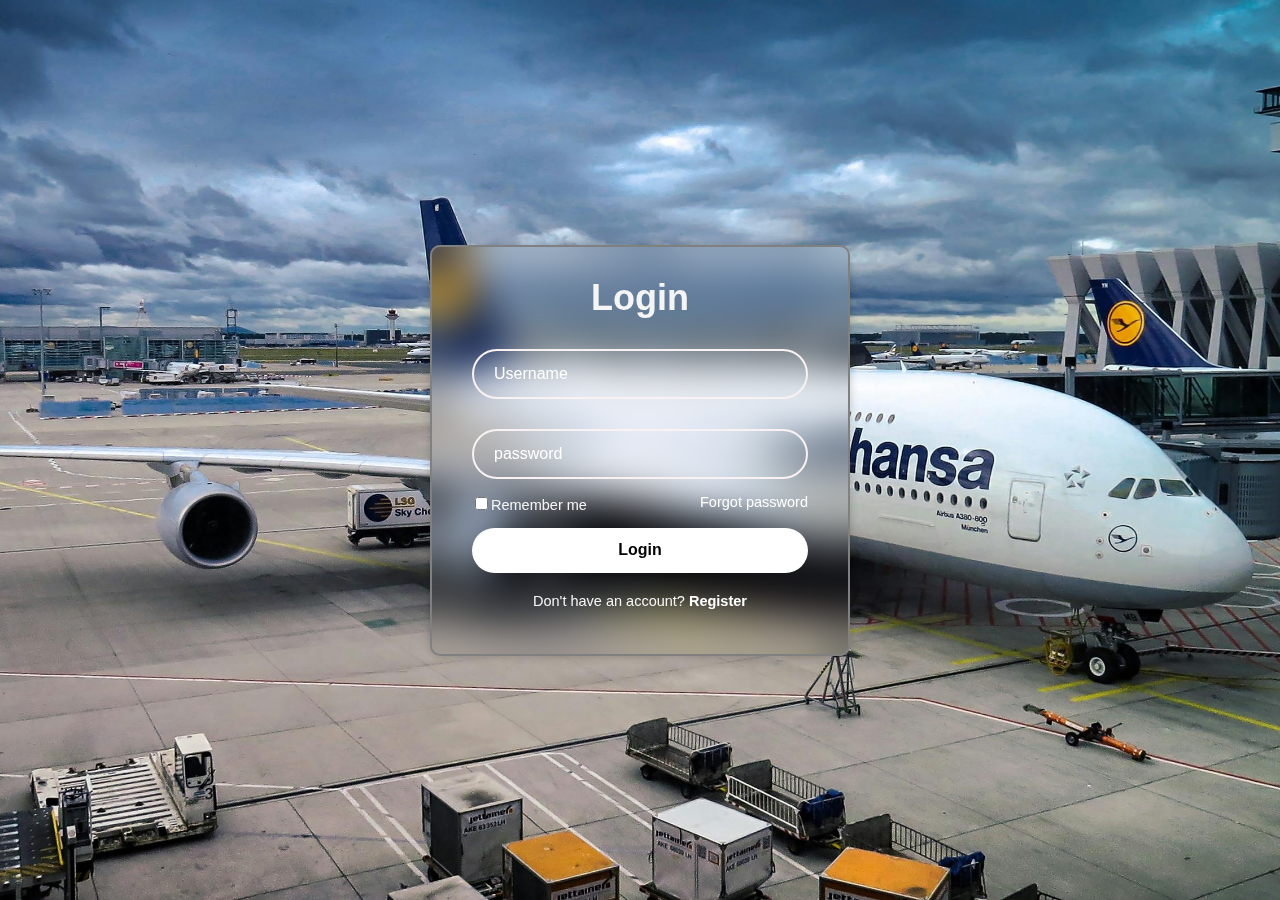
<file: Flight Booking Website/login.html>
<!DOCTYPE html>
<html lang="en">
<head>
    <meta charset="UTF-8">
    <meta name="viewport" content="width=device-width, initial-scale=1.0">
    <title>Login</title>
    <link rel="stylesheet" href="login.css">
    <link rel="stylesheet" href="https://cdnjs.cloudflare.com/ajax/libs/font-awesome/6.6.0/css/all.min.css">
</head>
<body>
    
<div class="wrapper">
    <form action="">
<h1>Login</h1>
<div class="input-box">
    <input type="text" placeholder="Username" required>
</div>

<div class="input-box">
    <input type="password" placeholder="password" required>
</div>

<div class="remember-forgot">
    <label for=""><input type="checkbox">Remember me</label>
    <a href="">Forgot password</a>
</div>
<button type="submit" class="btn"><a href="Index.html" style="color: black; text-decoration: none;">Login</a></button>

<div class="register-link">
    <p>Don't have an account? 
        <a href="">Register</a>
    </p>
</div>
    </form>
</div>
        
    
    </body>
    </html>
</file>
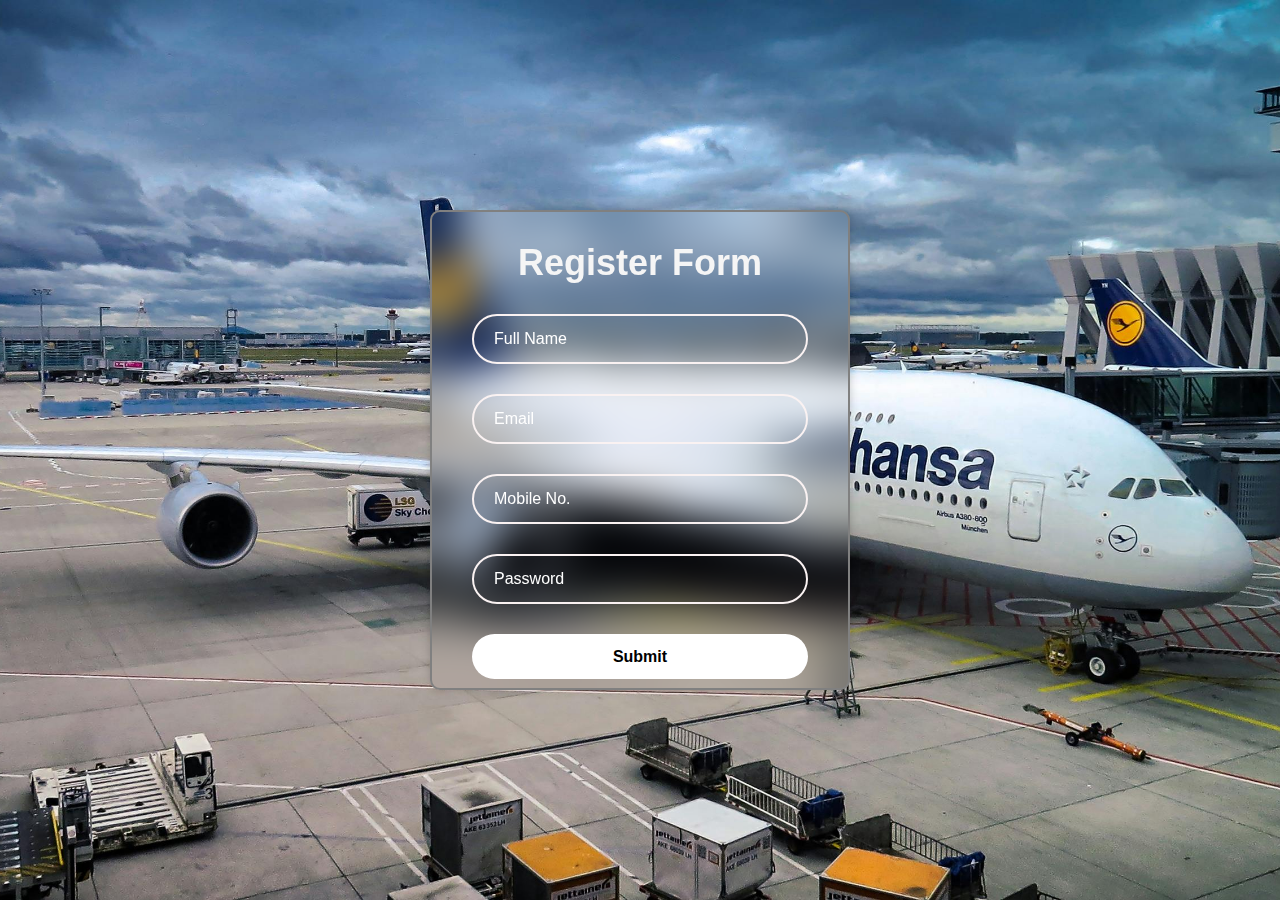
<file: Flight Booking Website/singn up.html>
<!DOCTYPE html>
<html lang="en">
<head>
    <meta charset="UTF-8">
    <meta name="viewport" content="width=device-width, initial-scale=1.0">
    <title>Document</title>
    <link rel="stylesheet" href="signup.css">
    <link rel="stylesheet" href="https://cdnjs.cloudflare.com/ajax/libs/font-awesome/6.6.0/css/all.min.css">

</head>
<body>
      <div class="wrapper">
        <form action="#" class="form" >
    <h1>Register Form</h1>
    <div class="input-box" id="name">
        <input type="text" placeholder="Full Name" required id="name">
      <span id="name-error" class="error"></span>

    </div>
    
    <div class="input-box">
        <input type="email" placeholder="Email" required id="email">
        <span id="email-error" class="error"></span>

    </div>

    <div class="input-box">
        <input type="tel" placeholder="Mobile No." required id="mobile">
        <span id="mobile-error" class="error"></span>
    </div>

    <div class="input-box">
        <input type="password" placeholder="Password" required id="password">
        <span id="password-error" class="error"></span>
    </div>
    
    <button type="submit" id="btn"><a href="" style="color: black; text-decoration: none;">Submit</a></button>
        </form>
    </div>

      <script src="signup.js"></script> 
</body>
</html>
</file>
<file: Flight Booking Website/login.css>
*{
    margin: 0;
    padding: 0;
    box-sizing: border-box;
    font-family: 'Franklin Gothic Medium', 'Arial Narrow', Arial, sans-serif;
}
body{
    display: flex;
    justify-content: center;
    align-items: center;
    min-height: 100vh;
    background-color: aqua;
    background-image: url("background.jpg");
    background-size: cover;
    background-position: center;
}
.wrapper{
    width: 420px;
    background-color: transparent;
    color: whitesmoke;
    border-radius: 10px;
    padding: 30px 40px;
    border: 2px solid gray;
    backdrop-filter: blur(20px);
    box-shadow: 0 0 10px rgba(0,0,0, .2);

}
.wrapper h1{
    font-size: 36px;
    text-align: center;
}
.wrapper .input-box{
    width: 100%;
    height: 50px;
    /* background-color: salmon; */
    margin: 30px 0;
}
.input-box input{
    width: 100%;
    height: 100%;
    background-color: transparent;
    border: none;
    outline: none;
    border: 2px solid rgb(250, 242, 242);
    border-radius: 40px;
    font-size: 16px;
    color: white;
    padding: 20px 45px 20px 20px;
}
.input-box input::placeholder{
    color: white;
}
.input-box i{
    position: absolute;
    right: 20px;
    top: 50%;
    transform: translateY(-50%);
    font-size: 20px;
}
.remember-forgot{
    display: flex;
    justify-content: space-between;
    font-size: 14.5px;
    margin: -15px 0 15px;
}
.remember-forgot label input {
    accent-color: white;
    margin: 3px;

}
.remember-forgot a{
    color: white;
    text-decoration: none;
}
.remember-forgot a:hover {
    text-decoration: underline;

}
.wrapper .btn{
    width: 100%;
    height: 45px;
    background-color: white;
    border: none;
    outline: none;
    border-radius: 40px;
    cursor: pointer;
    font-size: 16px;
    color: black;
    font-weight: 600;
}
.wrapper .register-link{
font-size: 14.5px;
text-align: center;
margin: 20px 0 15px;
}
.register-link p a {
    color: white;
    text-decoration: none;
    font-weight: 600;
}
.register-link p a:hover{
    text-decoration: underline;
}
</file>
<file: Flight Booking Website/signup.css>
*{
    margin: 0;
    padding: 0;
    box-sizing: border-box;
    font-family: 'Franklin Gothic Medium', 'Arial Narrow', Arial, sans-serif;
}
body{
    display: flex;
    justify-content: center;
    align-items: center;
    min-height: 100vh;
    background-color: aqua;
    background-image: url("background.jpg");
    background-size: cover;
    background-position: center;
}
.wrapper{
    width: 420px;
    height: 480px;
    background-color: transparent;
    color: whitesmoke;
    border-radius: 10px;
    padding: 30px 40px;
    border: 2px solid gray;
    backdrop-filter: blur(20px);
    box-shadow: 0 0 10px rgba(0,0,0, .2);

}
.wrapper h1{
    font-size: 36px;
    text-align: center;
}
.wrapper .input-box{
    width: 100%;
    height: 50px;
    /* background-color: salmon; */
    margin: 30px 0;
}
.input-box input{
    width: 100%;
    height: 100%;
    background-color: transparent;
    border: none;
    outline: none;
    border: 2px solid rgb(250, 242, 242);
    border-radius: 40px;
    font-size: 16px;
    color: white;
    padding: 20px 45px 20px 20px;
}
.input-box input::placeholder{
    color: white;
}
.input-box i{
    position: absolute;
    right: 20px;
    top: 50%;
    transform: translateY(-50%);
    font-size: 20px;
}
.wrapper #btn{
    width: 100%;
    height: 45px;
    background-color: white;
    border: none;
    outline: none;
    border-radius: 40px;
    cursor: pointer;
    font-size: 16px;
    color: black;
    font-weight: 600;
}
@media(max-width:600px){
    .wrapper{
        padding:15px;
    }
    h1{
        font-size: 23px;
    }
    input,button{
        font-size: 14px;
    }
}
</file>
